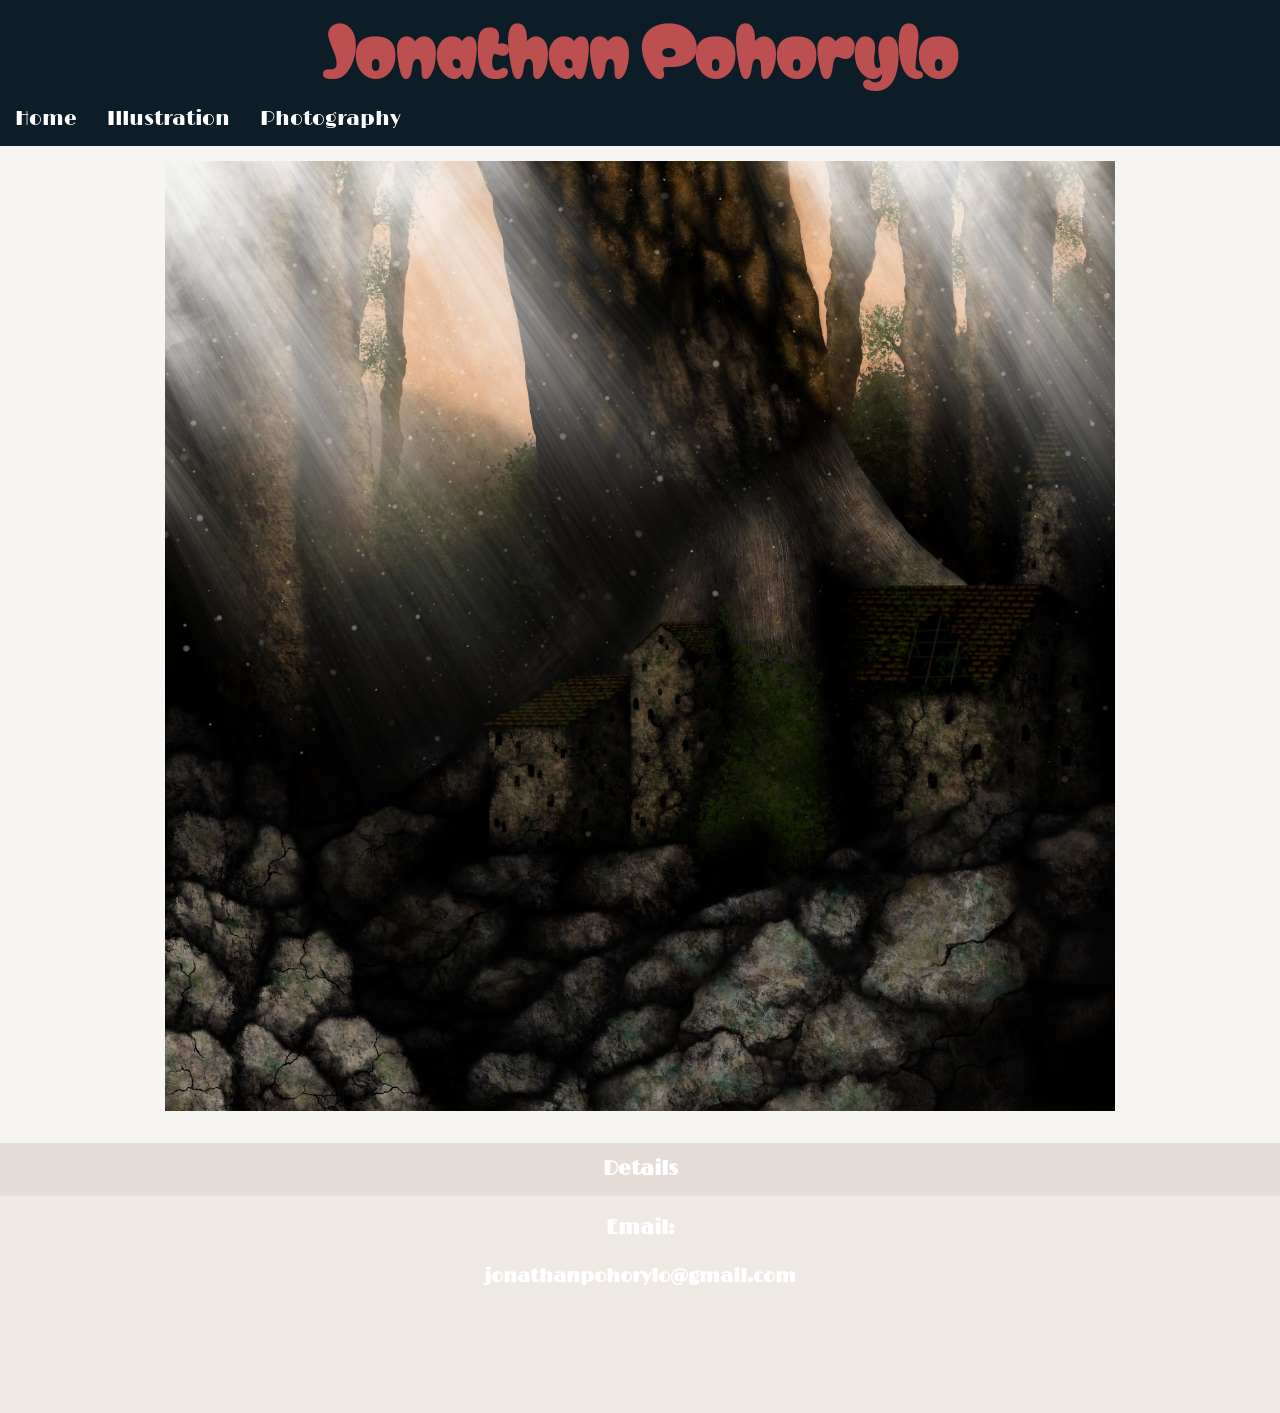
<file: index.html>
<!DOCTYPE html>
<html>
    <head>
        <link rel="preconnect" href="https://fonts.googleapis.com">
<link rel="preconnect" href="https://fonts.gstatic.com" crossorigin>
<link href="https://fonts.googleapis.com/css2?family=Cedarville+Cursive&family=Changa+One:ital@0;1&family=Dancing+Script:wght@400..700&family=Erica+One&family=Limelight&family=Matemasie&family=Playwrite+DE+SAS:wght@100..400&family=Poppins:ital,wght@0,100;0,200;0,300;0,400;0,500;0,600;0,700;0,800;0,900;1,100;1,200;1,300;1,400;1,500;1,600;1,700;1,800;1,900&family=Sonsie+One&display=swap" rel="stylesheet">
       <link rel="preconnect" href="https://fonts.googleapis.com">
<link rel="preconnect" href="https://fonts.gstatic.com" crossorigin>
<link href="https://fonts.googleapis.com/css2?family=Cedarville+Cursive&family=Changa+One:ital@0;1&family=Dancing+Script:wght@400..700&family=Erica+One&family=Limelight&family=Matemasie&family=Playwrite+DE+SAS:wght@100..400&family=Poppins:ital,wght@0,100;0,200;0,300;0,400;0,500;0,600;0,700;0,800;0,900;1,100;1,200;1,300;1,400;1,500;1,600;1,700;1,800;1,900&family=Sonsie+One&display=swap" rel="stylesheet">
<title>Jonathan Pohorylo</title>
        <meta name="viewport" content="width=device-width, initial-scale=1.0">
        <link rel="stylesheet" href="style.css">
        <link rel="icon" type="image/x-icon" href="photo/logo.png">
        <style>
                
              
                .bottom-bar{
                   position: relative;
                   margin-bottom: 0px;
                    bottom: 0;
                    left: 0;
                    width: 100%;
                    height: 30vh;
                    background-color: #EFE9E3;
                }
                @media (min-width: 1000px) {
                    .image{
                        width: 1000px;
                        margin-left: auto;
                        margin-right: auto;
                    }
                }
                    </style>
    </head>
    <body>
        <div class="topnav">
        <h1>Jonathan Pohorylo</h1>
        
<a href="index.html">Home</a>
<a href="illustration.html">Illustration</a>
<a href="photography.html">Photography</a> 
        </div>
        <div class="image">
        <img src="photo/cover.jpg" style=" height: auto; width: 95%; padding: 15px">
        </div>
        <footer>
        <div class="bottom-bar">
        <h2>Details</h2>
        <div class="contant">
        
        <div class="email">
        <h3>Email:</h3>
        <h4>jonathanpohorylo@gmail.com</h4>
        </div>
        </div>
        </div>
        </footer>
    </body>
</html>
</file>
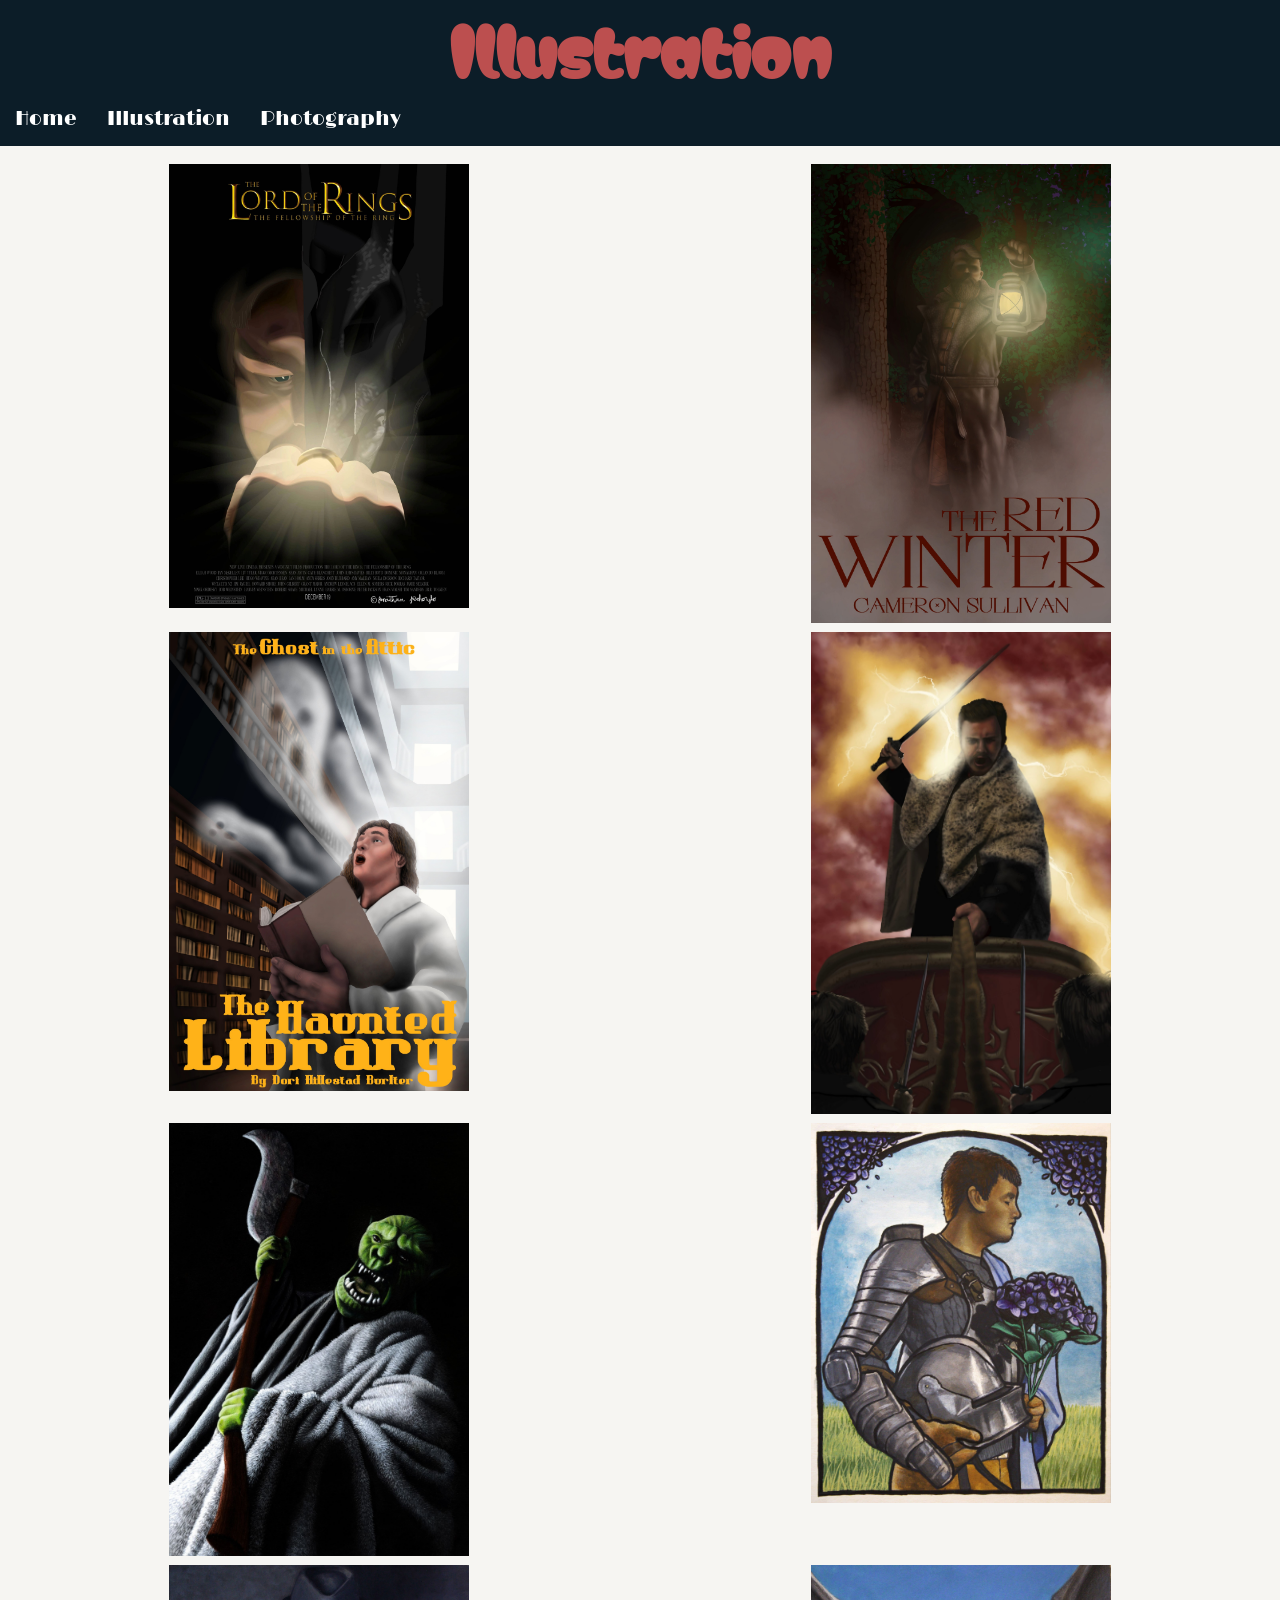
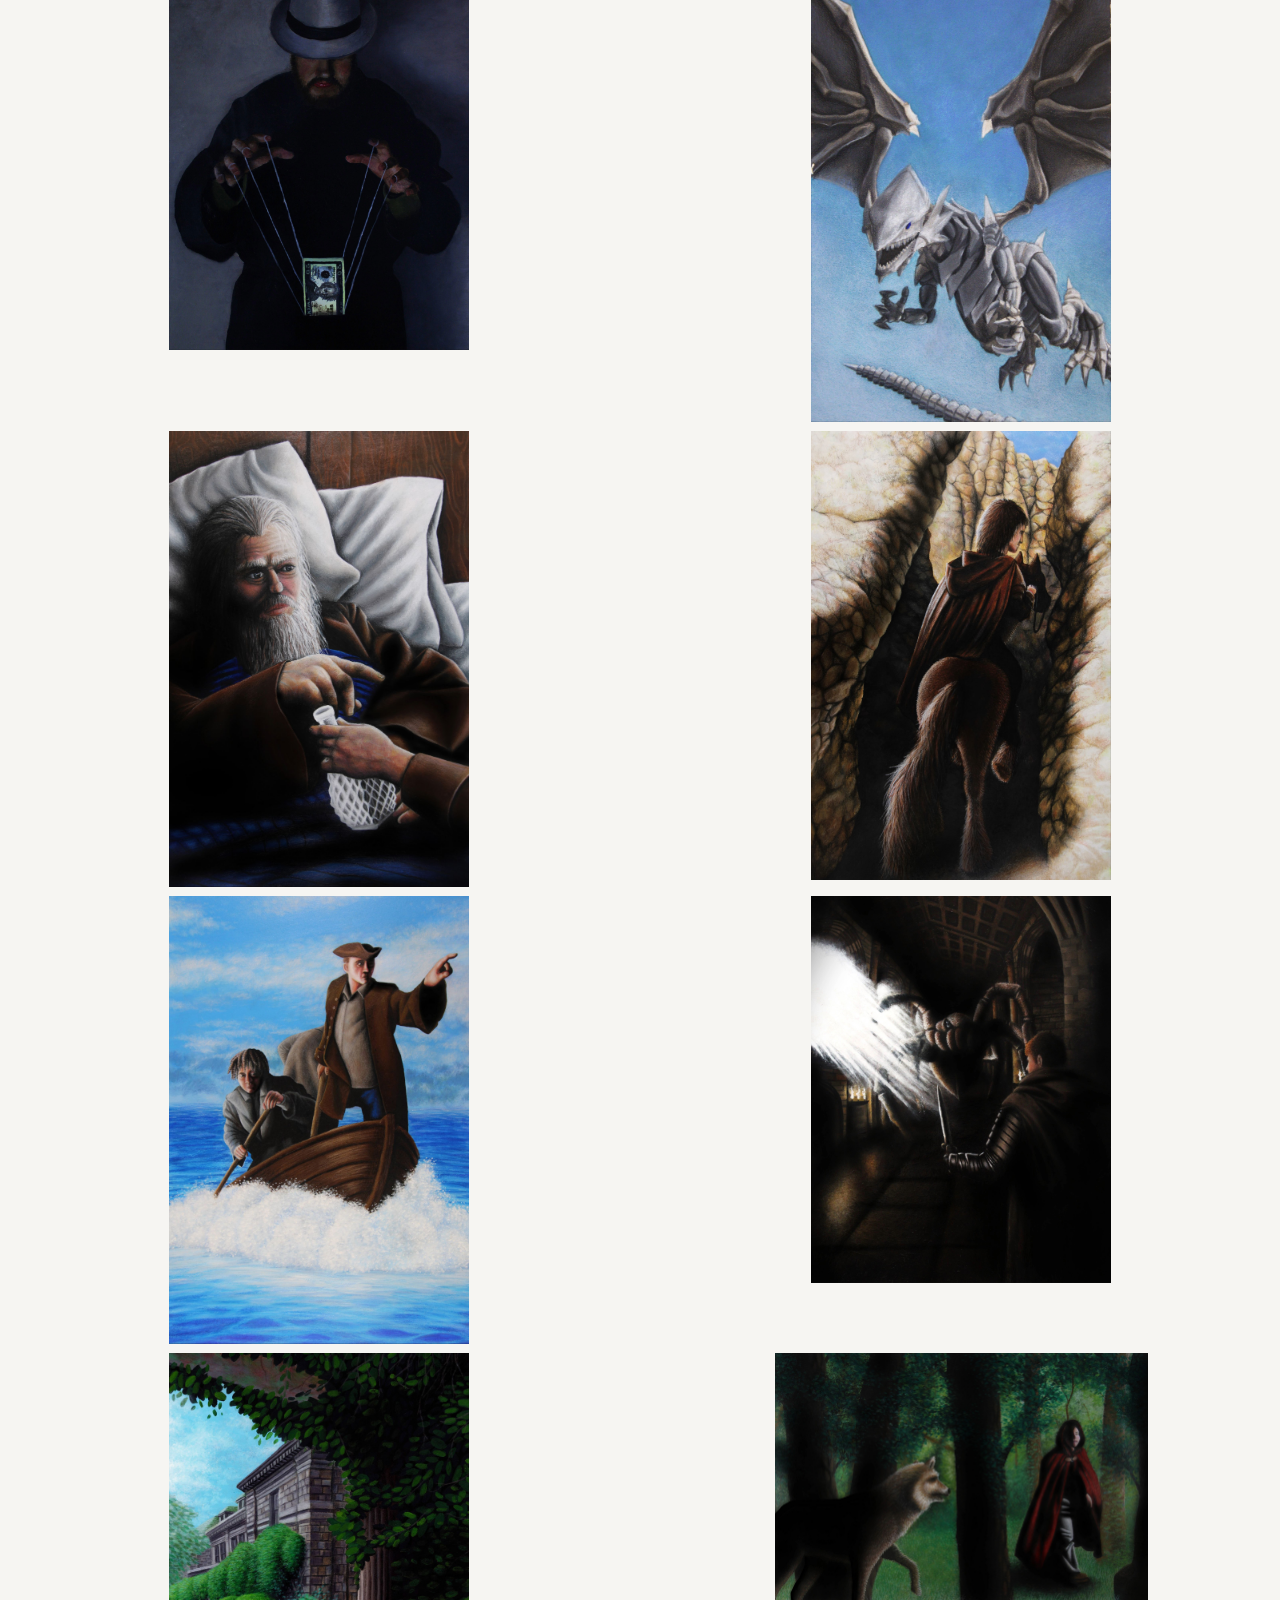
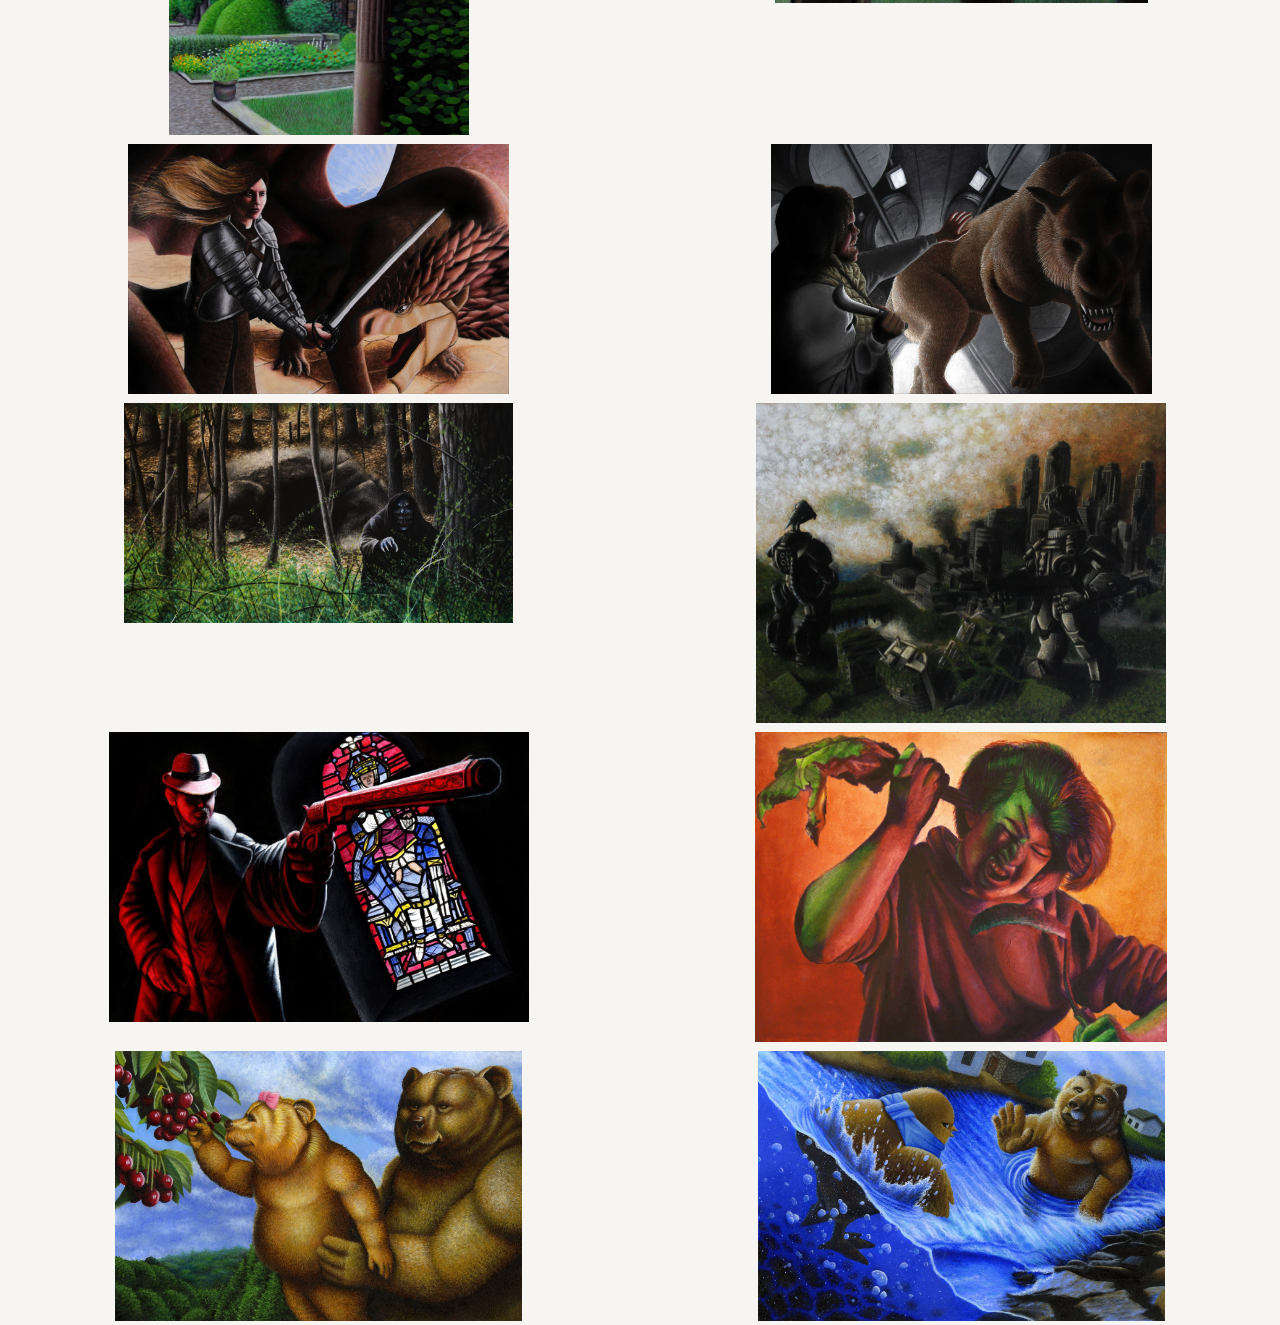
<file: illustration.html>
<!DOCTYPE html>
<html>
    <head>
        <link rel="preconnect" href="https://fonts.googleapis.com">
<link rel="preconnect" href="https://fonts.gstatic.com" crossorigin>
<link href="https://fonts.googleapis.com/css2?family=Cedarville+Cursive&family=Changa+One:ital@0;1&family=Dancing+Script:wght@400..700&family=Erica+One&family=Limelight&family=Matemasie&family=Playwrite+DE+SAS:wght@100..400&family=Poppins:ital,wght@0,100;0,200;0,300;0,400;0,500;0,600;0,700;0,800;0,900;1,100;1,200;1,300;1,400;1,500;1,600;1,700;1,800;1,900&family=Sonsie+One&display=swap" rel="stylesheet">
       <link rel="preconnect" href="https://fonts.googleapis.com">
<link rel="preconnect" href="https://fonts.gstatic.com" crossorigin>
<link href="https://fonts.googleapis.com/css2?family=Cedarville+Cursive&family=Changa+One:ital@0;1&family=Dancing+Script:wght@400..700&family=Erica+One&family=Limelight&family=Matemasie&family=Playwrite+DE+SAS:wght@100..400&family=Poppins:ital,wght@0,100;0,200;0,300;0,400;0,500;0,600;0,700;0,800;0,900;1,100;1,200;1,300;1,400;1,500;1,600;1,700;1,800;1,900&family=Sonsie+One&display=swap" rel="stylesheet">
<title>Jonathan Pohorylo</title>
        <meta name="viewport" content="width=device-width, initial-scale=1.0">
        <link rel="stylesheet" href="style.css">
        <link rel="icon" type="image/x-icon" href="photo/logo.png">
        <style>
            .zoomable .zoomable2 input[type=checkbox]{
                display: flex;
                
            }
            .zoomable .zoomable2 img{
                transform: 0.3s ease;
                cursor: zoom-in;
            }
            .zoomable input[type=checkbox]:checked~img{
                cursor: zoom-out;
                position: fixed;


                @media (max-width: 500px) {
                    
                    border-left: 120px solid white;
                     border-right: 120px solid white;
                     border-top: 100px solid white;
                     border-bottom: 200px solid white;
                     top: 15%;
                     left: 16%; 
                }
                @media (min-width: 768px) {
                  transform: scale(1.5);
                     border-left: 120px solid white;
                     border-right: 120px solid white;
                     border-top: 100px solid white;
                     border-bottom: 200px solid white;
                     top: 15%;
                     left: 16%;   
                }
                @media (max-width: 768px) {
                     transform: scale(1.5);
                     border-left: 115px solid white;
                     border-right: 115px solid white;
                     border-top: 100px solid white;
                     border-bottom: 200px solid white;
                     top: 15%;
                     left: 16%;
                }
                @media (max-width: 780px) {
                     transform: scale(1.50);
                     border-left: 100px solid white;
                     border-right: 100px solid white;
                     border-top: 100px solid white;
                     border-bottom: 200px solid white;
                     top: 15%;
                     left: -10px;
                }
                 @media (min-width: 700px) {
                  transform: scale(1.5);
                     border-left: 140px solid white;
                     border-right: 140px solid white;
                     border-top: 100px solid white;
                     border-bottom: 200px solid white;
                     top: 15%;
                     left: 14%;   
                }
                @media (min-width: 680px) {
                  transform: scale(1.75);
                     border-left: 160px solid white;
                     border-right: 160px solid white;
                     border-top: 100px solid white;
                     border-bottom: 200px solid white;
                     top: 15%;
                     left: 14%;   
                }
                 @media (min-width: 650px) {
                  transform: scale(1.5);
                     border-left: 135px solid white;
                     border-right: 135px solid white;
                     border-top: 100px solid white;
                     border-bottom: 200px solid white;
                     top: 15%;
                     left: 10%;   
                }
                @media (min-width: 600px) {
                  transform: scale(1.5);
                     border-left: 145px solid white;
                     border-right: 145px solid white;
                     border-top: 100px solid white;
                     border-bottom: 200px solid white;
                     top: 15%;
                     left: 8%;   
                }
                @media (min-width: 550px) {
                  transform: scale(1.5);
                     border-left: 160px solid white;
                     border-right: 160px solid white;
                     border-top: 100px solid white;
                     border-bottom: 200px solid white;
                     top: 15%;
                     left: 1%;   
                }
                @media (min-width: 800px) {
                     transform: scale(1.75);
                     border-left: 130px solid white;
                     border-right: 130px solid white;
                     border-top: 100px solid white;
                     border-bottom: 200px solid white;
                     top: 15%;
                     left: 13%;
                }
               @media (min-width: 900px) {
                     transform: scale(1.75);
                     border-left: 160px solid white;
                     border-right: 160px solid white;
                     border-top: 100px solid white;
                     border-bottom: 200px solid white;
                     top: 15%;
                     left: 20%;
                }
                @media (min-width: 1000px) {
                      transform: scale(2);
                    border-left: 170px solid white;
                     border-right: 170px solid white;
                     border-top: 100px solid white;
                     border-bottom: 200px solid white;
                     top: 20%;
                     left: 25%;
                }
                 @media (min-width: 1200px) {
                      transform: scale(2);
                    border-left: 300px solid white;
                     border-right: 300px solid white;
                     border-top: 100px solid white;
                     border-bottom: 200px solid white;
                     top: 20%;
                     left: 15%;
                }
                @media (min-width: 1400px) {
                      transform: scale(2);
                    border-left: 350px solid white;
                     border-right: 350px solid white;
                     border-top: 100px solid white;
                     border-bottom: 200px solid white;
                     top: 20%;
                     left: 15%;
                }
                @media (min-width: 1500px) {
                      transform: scale(2);
                    border-left: 400px solid white;
                     border-right: 400px solid white;
                     border-top: 100px solid white;
                     border-bottom: 200px solid white;
                     top: 20%;
                     left: 18%;
                }
            }
            .zoomable2 input[type=checkbox]:checked~img{
                cursor: zoom-out;
                position: fixed;
                 
                @media (min-width: 768px) {
                     
                     border-left: 60px solid white;
                     border-right: 60px solid white;
                     border-top: 200px solid white;
                     border-bottom: 350px solid white;
                     top: clamp(-50%, 5%, 80%);
                     left: 20%;   
                }
                @media (max-width: 768px) {
                     
                     border-left: 60px solid white;
                     border-right: 60px solid white;
                     border-top: 200px solid white;
                     border-bottom: 350px solid white;
                     top: clamp(-50%, 5%, 80%);
                     left: 20%;
                }
                @media (max-width: 780px) {
                     
                     border-left: 70px solid white;
                     border-right: 110px solid white;
                     border-top: 300px solid white;
                     border-bottom: 450px solid white;
                     
                     left: -10%;
                     margin-top: -10%;
                     
                }
                 @media (min-width: 700px) {
                  
                     border-left: 30px solid white;
                     border-right: 30px solid white;
                     border-top: 200px solid white;
                     border-bottom: 350px solid white;
                     top: clamp(-50%, 5%, 80%);
                     left: 5%;   
                }
                @media (min-width: 680px) {
                  
                     border-left: 50px solid white;
                     border-right: 50px solid white;
                     border-top: 200px solid white;
                     border-bottom: 350px solid white;
                     top: clamp(-50%, 5%, 80%);
                     left: 5%;   
                }
                 @media (min-width: 650px) {
                  
                     border-left: 50px solid white;
                     border-right: 50px solid white;
                     border-top: 200px solid white;
                     border-bottom: 350px solid white;
                     top: clamp(-50%, 5%, 80%);
                     left: -5%;   
                }
                @media (min-width: 600px) {
                  
                     border-left: 40px solid white;
                     border-right: 40px solid white;
                     border-top: 200px solid white;
                     border-bottom: 350px solid white;
                     top: clamp(-50%, 5%, 80%);
                     left: -5%;   
                }
                
                @media (min-width: 540px) {
                  transform: scale(1.1);
                     border-left: 60px solid white;
                     border-right: 180px solid white;
                     border-top: 200px solid white;
                     border-bottom: 450px solid white;
                     top: 10%;
                     left: 3%;   
                }
                @media (min-width: 570px) {
                  transform: scale(1.2);
                     border-left: 65px solid white;
                     border-right: 180px solid white;
                     border-top: 200px solid white;
                     border-bottom: 450px solid white;
                     top: clamp(-50%, 5%, 80%);
                     left: 3%;   
                }
                @media (min-width: 585px) {
                  transform: scale(1.25);
                     border-left: 70px solid white;
                     border-right: 185px solid white;
                     border-top: 200px solid white;
                     border-bottom: 450px solid white;
                     top: clamp(-50%, 5%, 80%);
                     left: 5%;   
                }
                @media (min-width: 800px) {
                     transform: scale(1.75);
                     border-left: 130px solid white;
                     border-right: 130px solid white;
                     border-top: 200px solid white;
                     border-bottom: 300px solid white;
                     top: 15%;
                     left: 8%;
                }
               @media (min-width: 900px) {
                     transform: scale(1.75);
                     border-left: 160px solid white;
                     border-right: 160px solid white;
                     border-top: 300px solid white;
                     border-bottom: 300px solid white;
                     top: 5%;
                     left: 8%;
                }
                @media (min-width: 1000px) {
                      transform: scale(2);
                    border-left: 170px solid white;
                     border-right: 170px solid white;
                     border-top: 200px solid white;
                     border-bottom: 300px solid white;
                     top: 15%;
                     left: 10%;
                }
                 @media (min-width: 1200px) {
                      transform: scale(2.5);
                    border-left: 300px solid white;
                     border-right: 300px solid white;
                     border-top: 200px solid white;
                     border-bottom: 300px solid white;
                     top: 18%;
                     left: 8%;
                }
                @media (min-width: 1400px) {
                      transform: scale(2.8);
                    border-left: 350px solid white;
                     border-right: 350px solid white;
                     border-top: 200px solid white;
                     border-bottom: 300px solid white;
                     top: 23%;
                     left: 8%;
                }
                @media (min-width: 1500px) {
                      transform: scale(2.8);
                    border-left: 400px solid white;
                     border-right: 400px solid white;
                     border-top: 200px solid white;
                     border-bottom: 300px solid white;
                     top: 23%;
                     left: 15%;
                }
            }
            .grid-container{
                display: grid;
                 @media (max-width: 480px) {
                grid-template-columns: 1fr;
                left-padding: -15%;
                justify-items: center;
               }
               @media (max-width: 700px) {
                grid-template-columns: 1fr;
                gap: 5px;
                justify-items: center;
               }
               @media (min-width: 720px) {
                grid-template-columns: 1fr;
                gap: 5px;
                justify-items: center;
               }
               @media (max-width: 760px) {
                grid-template-columns: 1fr;
                gap: 5px;
                justify-items: center;
               }
               @media (min-width: 800px) {
                grid-template-columns: 1fr;
                gap: 5px;
                justify-items: center;
               }
                @media (min-width: 1000px) {
                grid-template-columns: 1fr 1fr;
                gap: 5px;
                justify-items: center;
               }
                @media (min-width: 1500px) {
                grid-template-columns: 1fr 1fr 1fr;
                gap: 5px;
                justify-items: center;
               }
            }
            .zoomable2 {
                 @media (max-width: 480px) {
                     padding-left: 0;
                 }
            }
        </style>
    </head>
    <body>
              <div class="topnav">
        <h1>Illustration</h1>
               
<a href="index.html">Home</a>
<a href="illustration.html">Illustration</a>
<a href="photography.html">Photography</a> 
               </div>
    <br>
    <div class="grid-container">
               <div class="zoomable"> 
                   <label>
                       <input type="checkbox" style="display:none;">
                       <img src="photo/illustration/i1.jpg" title="LOTR movie poster" width="300" style="grid_area: box1;">
                   </label>
               </div>
               <div class="zoomable"> 
                   <label>
                       <input type="checkbox" style="display:none;">
                       <img src="photo/illustration/i2.jpg" title="The Red Winter book cover" width="300" style="grid_area: box2;">
                   </label>
               </div>
               <div class="zoomable"> 
                   <label>
                       <input type="checkbox" style="display:none;">
                       <img src="photo/illustration/i3.jpg" title="The Haunted Library book cover" width="300" style="grid_area: box3;">
                   </label>
               </div>
        
               <div class="zoomable"> 
                   <label>
                       <input type="checkbox" style="display:none;">
                       <img src="photo/illustration/i4.jpg" title="Chariot tarot card" width="300" style="grid_area: box4;">
                   </label>
               </div>
               <div class="zoomable"> 
                   <label>
                       <input type="checkbox" style="display:none;">
                       <img src="photo/illustration/i5.jpg" title="Ork attacking" width="300" style="grid_area: box5;">
                   </label>
               </div>
               <div class="zoomable"> 
                   <label>
                       <input type="checkbox" style="display:none;">
                       <img src="photo/illustration/i6.jpg" title="Knight at funeral, ispire by Mucha" width="300" style="grid_area: box6;">
                   </label>
               </div>
               <div class="zoomable"> 
                   <label>
                       <input type="checkbox" style="display:none;">
                       <img src="photo/illustration/i7.jpg" title="Inspire from Pink Floyd song Money" width="300" style="grid_area: box7;">
                   </label>
               </div>
               <div class="zoomable"> 
                   <label>
                       <input type="checkbox" style="display:none;">
                       <img src="photo/illustration/i8.jpg" title="Blue Eyes White Dragon" width="300" style="grid_area: box8;">
                   </label>
               </div>
               <div class="zoomable"> 
                   <label>
                       <input type="checkbox" style="display:none;">
                       <img src="photo/illustration/i9.jpg" title="Ispire by the book, Water of Life by Grimm brother" width="300" style="grid_area: box9;">
                   </label>
               </div>
               <div class="zoomable"> 
                   <label>
                       <input type="checkbox" style="display:none;">
                       <img src="photo/illustration/i10.jpg" title="Ispire by the book, Water of Life by Grimm brother" width="300" style="grid_area: box10;">
                   </label>
               </div>
               <div class="zoomable"> 
                   <label>
                       <input type="checkbox" style="display:none;">
                       <img src="photo/illustration/i11.jpg" title="Ispire by the book, Treasure Island" width="300" style="grid_area: box11;">
                   </label>
               </div>
               <div class="zoomable"> 
                   <label>
                       <input type="checkbox" style="display:none;">
                       <img src="photo/illustration/i12.jpg" title="Knight fighting the monster" width="300" style="grid_area: box12;">
                   </label>
               </div>
               <div class="zoomable"> 
                   <label>
                       <input type="checkbox" style="display:none;">
                       <img src="photo/illustration/i13.jpg" title="Harkness Memorial State Rark" width="300" style="grid_area: box13;">
                   </label>
               </div>
        
               <div class="zoomable2"> 
                   <label>
                       <input type="checkbox" style="display:none;">
                       <img src="photo/illustration/i14.jpg" title="Ispire by the book, Little Red Riding Hood" height="250" style="grid_area: box14;">
                   </label>
               </div>
               <div class="zoomable2"> 
                   <label>
                       <input type="checkbox" style="display:none;">
                       <img src="photo/illustration/i15.jpg" title="Ispire by the book, LOTR" height="250" style="grid_area: box15;">
                   </label>
               </div>
               <div class="zoomable2"> 
                   <label>
                       <input type="checkbox" style="display:none;">
                       <img src="photo/illustration/i16.jpg" title="Ispire by the book, Children of Dune" height="250" style="grid_area: box16;">
                   </label>
               </div>
               <div class="zoomable2"> 
                   <label>
                       <input type="checkbox" style="display:none;">
                       <img src="photo/illustration/i17.jpg" title="Inspire by the folklore, Black Annis" height="220" style="grid_area: box17;">
                   </label>
               </div>
               <div class="zoomable2"> 
                   <label>
                       <input type="checkbox" style="display:none;">
                       <img src="photo/illustration/i18.jpg" title="Robot apocalypse" height="320" style="grid_area: box18;">
                   </label>
               </div>
               <div class="zoomable2"> 
                   <label>
                       <input type="checkbox" style="display:none;">
                       <img src="photo/illustration/i19.jpg" title="The assassin" height="290" style="grid_area: box19;">
                   </label>
               </div>
               <div class="zoomable2"> 
                   <label>
                       <input type="checkbox" style="display:none;">
                       <img src="photo/illustration/i20.jpg" title="Growing plants out of the ear" height="310" style="grid_area: box20;">
                   </label>
               </div>
               <div class="zoomable2"> 
                   <label>
                       <input type="checkbox" style="display:none;">
                       <img src="photo/illustration/i21.jpg" title="Inspire by the kid story, The Riddle Song" height="270" style="grid_area: box21;">
                   </label>
               </div>
               <div class="zoomable2"> 
                   <label>
                       <input type="checkbox" style="display:none;">
                       <img src="photo/illustration/i22.jpg" title="Inspire by the kid story, The Riddle Song" height="270" style="grid_area: box22;">
                   </label>
               </div>
    </div>
    </body>
</html>
</file>
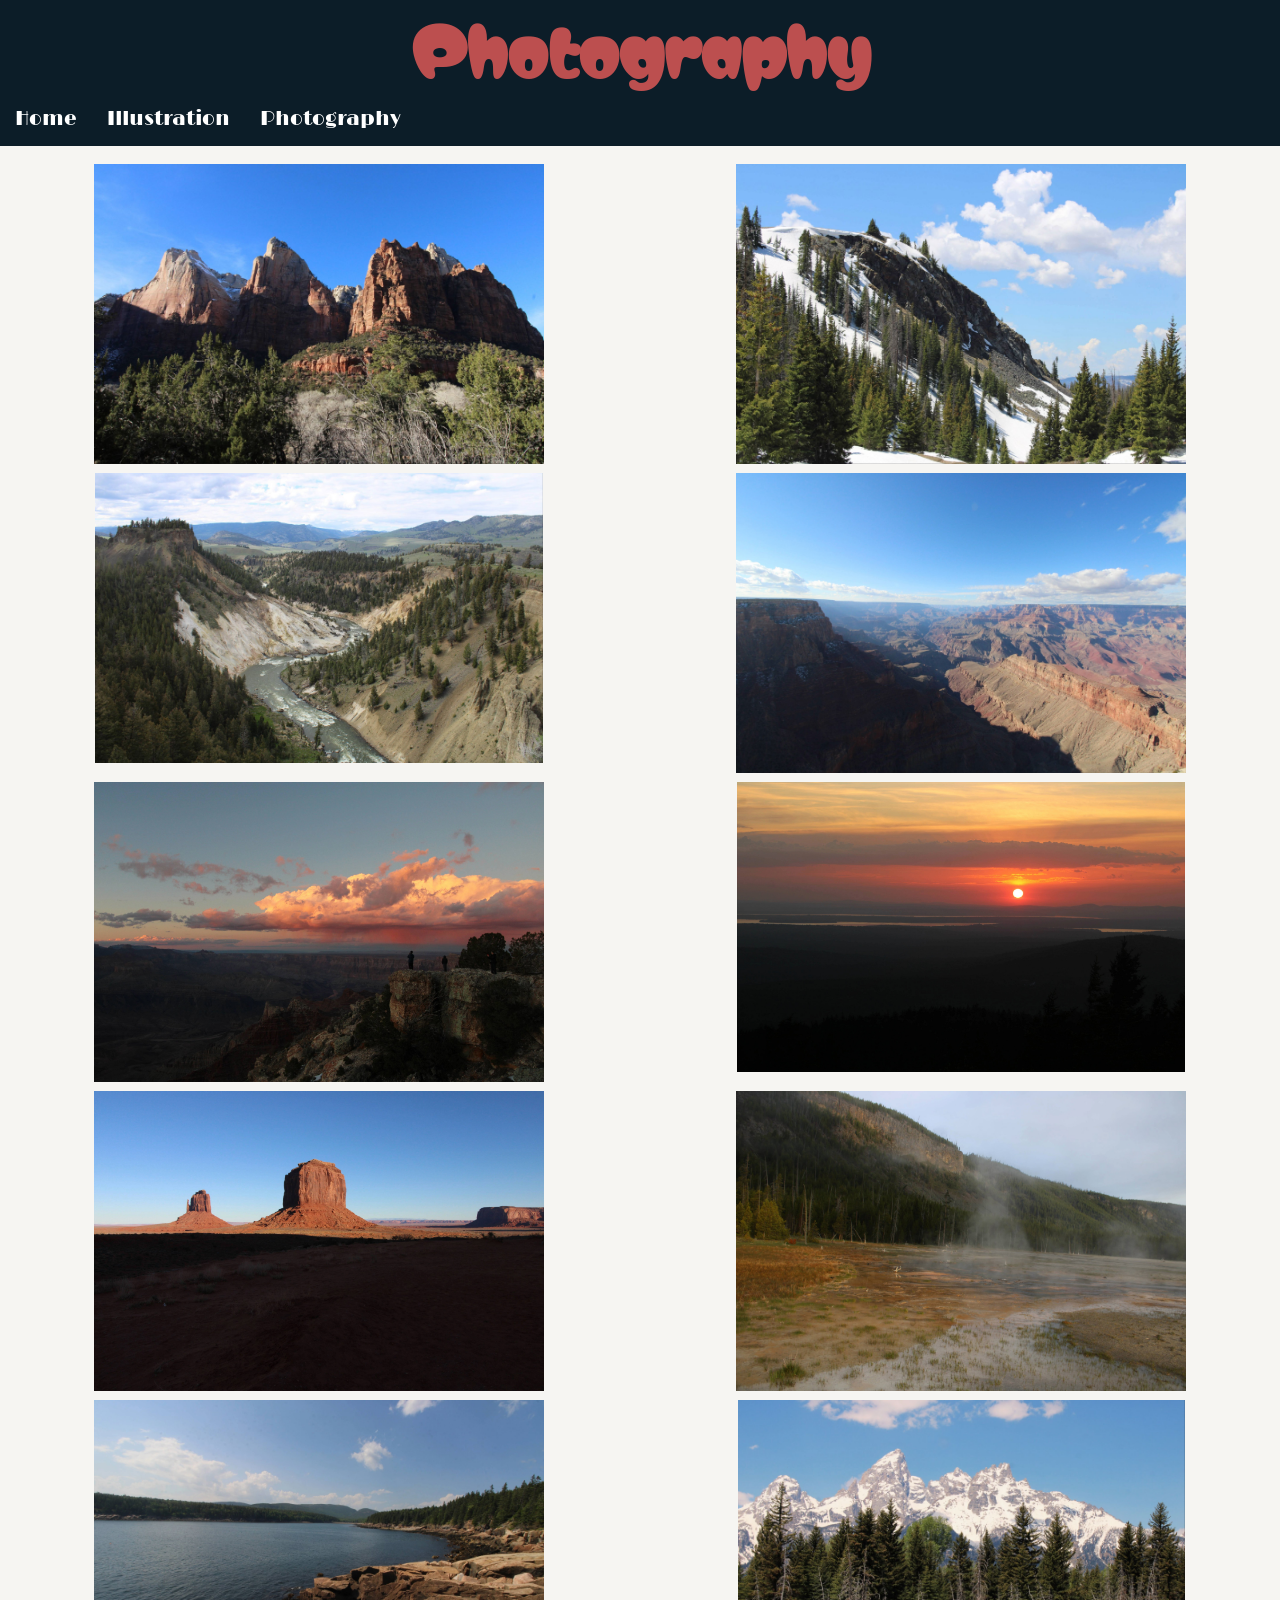
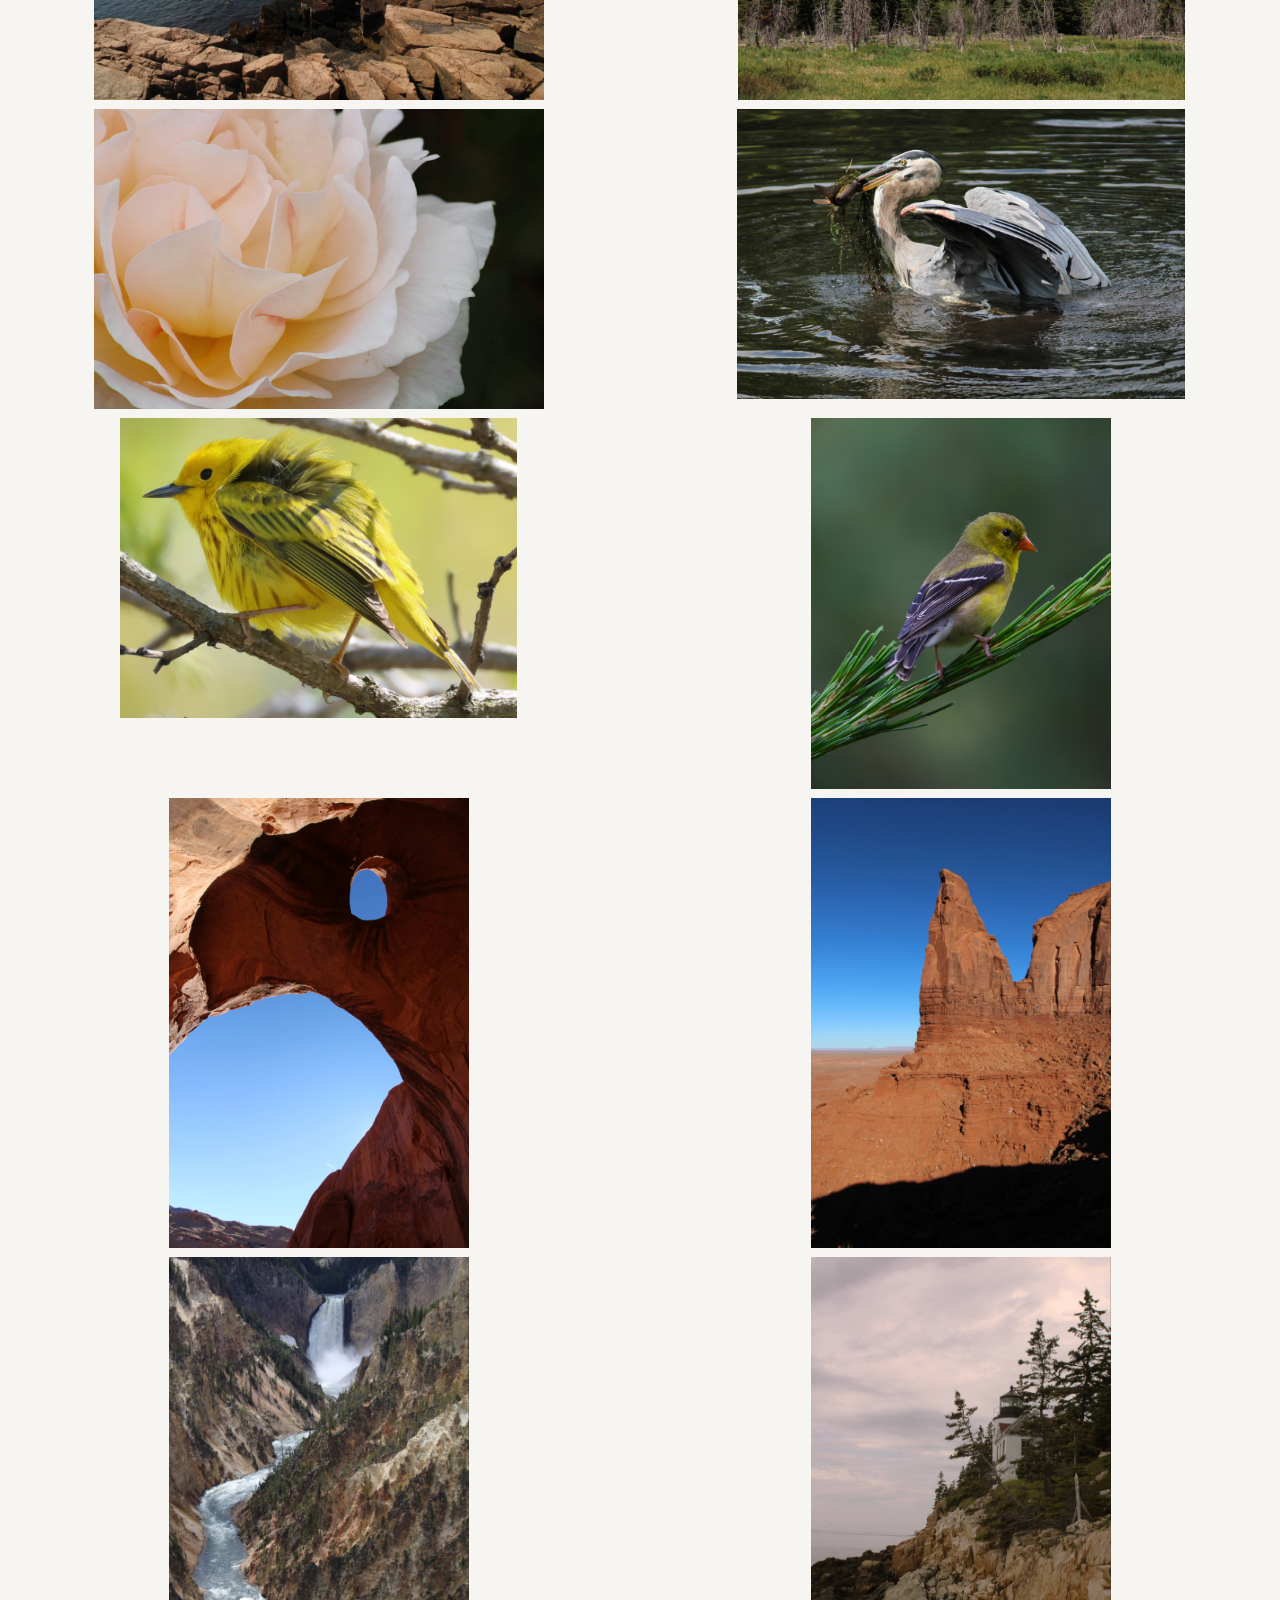
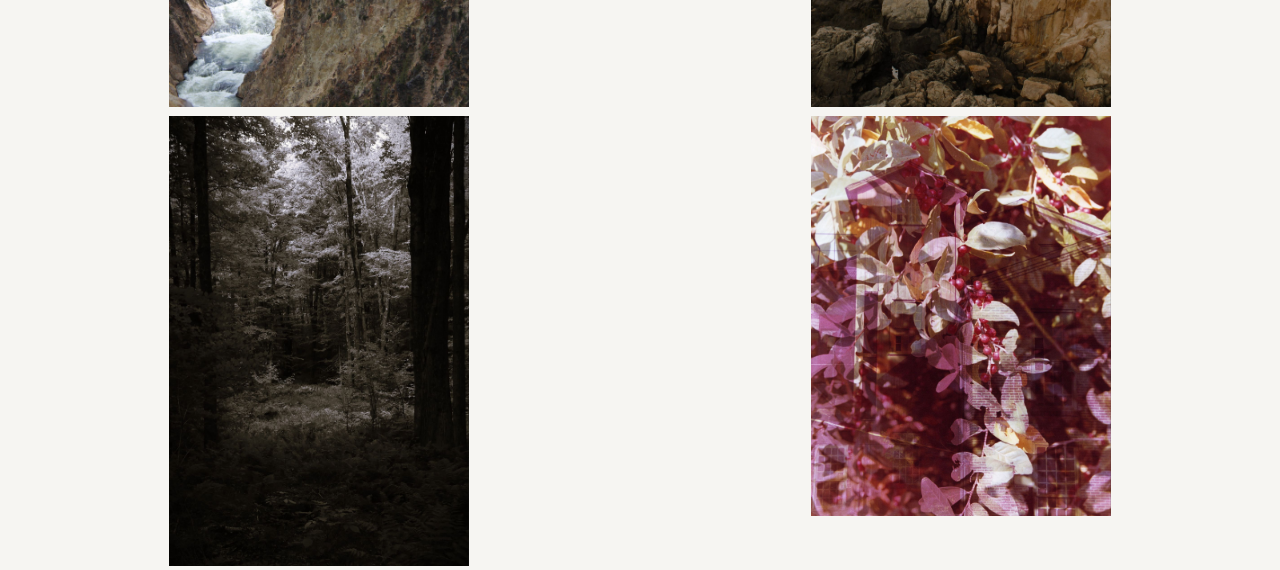
<file: photography.html>
<!DOCTYPE html>
<html>
    <head>
        <link rel="preconnect" href="https://fonts.googleapis.com">
<link rel="preconnect" href="https://fonts.gstatic.com" crossorigin>
<link href="https://fonts.googleapis.com/css2?family=Cedarville+Cursive&family=Changa+One:ital@0;1&family=Dancing+Script:wght@400..700&family=Erica+One&family=Limelight&family=Matemasie&family=Playwrite+DE+SAS:wght@100..400&family=Poppins:ital,wght@0,100;0,200;0,300;0,400;0,500;0,600;0,700;0,800;0,900;1,100;1,200;1,300;1,400;1,500;1,600;1,700;1,800;1,900&family=Sonsie+One&display=swap" rel="stylesheet">
       <link rel="preconnect" href="https://fonts.googleapis.com">
<link rel="preconnect" href="https://fonts.gstatic.com" crossorigin>
<link href="https://fonts.googleapis.com/css2?family=Cedarville+Cursive&family=Changa+One:ital@0;1&family=Dancing+Script:wght@400..700&family=Erica+One&family=Limelight&family=Matemasie&family=Playwrite+DE+SAS:wght@100..400&family=Poppins:ital,wght@0,100;0,200;0,300;0,400;0,500;0,600;0,700;0,800;0,900;1,100;1,200;1,300;1,400;1,500;1,600;1,700;1,800;1,900&family=Sonsie+One&display=swap" rel="stylesheet">
<title>Jonathan Pohorylo</title>
        <meta name="viewport" content="width=device-width, initial-scale=1.0">
        <link rel="stylesheet" href="style.css">
        <link rel="icon" type="image/x-icon" href="photo/logo.png">
        <style>
            .zoomable .zoomable2 input[type=checkbox]{
                display: flex;
                
            }
            .zoomable .zoomable2 img{
                transform: 0.3s ease;
                cursor: zoom-in;
            }
            .zoomable input[type=checkbox]:checked~img{
                cursor: zoom-out;
                position: fixed;
                 
                @media (min-width: 768px) {
                  transform: scale(1.5);
                     border-left: 120px solid white;
                     border-right: 120px solid white;
                     border-top: 100px solid white;
                     border-bottom: 200px solid white;
                     top: 15%;
                     left: 16%;   
                }
                @media (max-width: 768px) {
                     transform: scale(1.5);
                     border-left: 115px solid white;
                     border-right: 115px solid white;
                     border-top: 100px solid white;
                     border-bottom: 200px solid white;
                     top: 15%;
                     left: 16%;
                }
                @media (max-width: 780px) {
                     transform: scale(1.50);
                     border-left: 100px solid white;
                     border-right: 100px solid white;
                     border-top: 100px solid white;
                     border-bottom: 200px solid white;
                     top: 15%;
                     left: -10px;
                }
                 @media (min-width: 700px) {
                  transform: scale(1.5);
                     border-left: 140px solid white;
                     border-right: 140px solid white;
                     border-top: 100px solid white;
                     border-bottom: 200px solid white;
                     top: 15%;
                     left: 14%;   
                }
                @media (min-width: 680px) {
                  transform: scale(1.75);
                     border-left: 160px solid white;
                     border-right: 160px solid white;
                     border-top: 100px solid white;
                     border-bottom: 200px solid white;
                     top: 15%;
                     left: 14%;   
                }
                 @media (min-width: 650px) {
                  transform: scale(1.5);
                     border-left: 135px solid white;
                     border-right: 135px solid white;
                     border-top: 100px solid white;
                     border-bottom: 200px solid white;
                     top: 15%;
                     left: 10%;   
                }
                @media (min-width: 600px) {
                  transform: scale(1.5);
                     border-left: 145px solid white;
                     border-right: 145px solid white;
                     border-top: 100px solid white;
                     border-bottom: 200px solid white;
                     top: 15%;
                     left: 8%;   
                }
                @media (min-width: 550px) {
                  transform: scale(1.5);
                     border-left: 160px solid white;
                     border-right: 160px solid white;
                     border-top: 100px solid white;
                     border-bottom: 200px solid white;
                     top: 15%;
                     left: 1%;   
                }
                @media (min-width: 800px) {
                     transform: scale(1.75);
                     border-left: 130px solid white;
                     border-right: 130px solid white;
                     border-top: 100px solid white;
                     border-bottom: 200px solid white;
                     top: 15%;
                     left: 13%;
                }
               @media (min-width: 900px) {
                     transform: scale(1.75);
                     border-left: 160px solid white;
                     border-right: 160px solid white;
                     border-top: 100px solid white;
                     border-bottom: 200px solid white;
                     top: 15%;
                     left: 20%;
                }
                @media (min-width: 1000px) {
                      transform: scale(2);
                    border-left: 170px solid white;
                     border-right: 170px solid white;
                     border-top: 100px solid white;
                     border-bottom: 200px solid white;
                     top: 20%;
                     left: 25%;
                }
                 @media (min-width: 1200px) {
                      transform: scale(2);
                    border-left: 300px solid white;
                     border-right: 300px solid white;
                     border-top: 100px solid white;
                     border-bottom: 200px solid white;
                     top: 20%;
                     left: 15%;
                }
                @media (min-width: 1400px) {
                      transform: scale(2);
                    border-left: 350px solid white;
                     border-right: 350px solid white;
                     border-top: 100px solid white;
                     border-bottom: 200px solid white;
                     top: 20%;
                     left: 15%;
                }
                @media (min-width: 1500px) {
                      transform: scale(2);
                    border-left: 400px solid white;
                     border-right: 400px solid white;
                     border-top: 100px solid white;
                     border-bottom: 200px solid white;
                     top: 20%;
                     left: 18%;
                }
            }
            .zoomable2 input[type=checkbox]:checked~img{
                cursor: zoom-out;
                position: fixed;
                 
                @media (min-width: 768px) {
                     
                     border-left: 60px solid white;
                     border-right: 60px solid white;
                     border-top: 200px solid white;
                     border-bottom: 350px solid white;
                     top: clamp(-50%, 5%, 80%);
                     left: 20%;   
                }
                @media (max-width: 768px) {
                     
                     border-left: 60px solid white;
                     border-right: 60px solid white;
                     border-top: 200px solid white;
                     border-bottom: 350px solid white;
                     top: clamp(-50%, 5%, 80%);
                     left: 20%;
                }
                @media (max-width: 780px) {
                     
                     border-left: 70px solid white;
                     border-right: 110px solid white;
                     border-top: 300px solid white;
                     border-bottom: 450px solid white;
                     
                     left: -10%;
                     margin-top: -10%;
                     
                }
                 @media (min-width: 700px) {
                  
                     border-left: 30px solid white;
                     border-right: 30px solid white;
                     border-top: 200px solid white;
                     border-bottom: 350px solid white;
                     top: clamp(-50%, 5%, 80%);
                     left: 5%;   
                }
                @media (min-width: 680px) {
                  
                     border-left: 50px solid white;
                     border-right: 50px solid white;
                     border-top: 200px solid white;
                     border-bottom: 350px solid white;
                     top: clamp(-50%, 5%, 80%);
                     left: 5%;   
                }
                 @media (min-width: 650px) {
                  
                     border-left: 50px solid white;
                     border-right: 50px solid white;
                     border-top: 200px solid white;
                     border-bottom: 350px solid white;
                     top: clamp(-50%, 5%, 80%);
                     left: -5%;   
                }
                @media (min-width: 600px) {
                  
                     border-left: 40px solid white;
                     border-right: 40px solid white;
                     border-top: 200px solid white;
                     border-bottom: 350px solid white;
                     top: clamp(-50%, 5%, 80%);
                     left: -5%;   
                }
                
                @media (min-width: 540px) {
                  transform: scale(1.1);
                     border-left: 60px solid white;
                     border-right: 180px solid white;
                     border-top: 200px solid white;
                     border-bottom: 450px solid white;
                     top: 10%;
                     left: 3%;   
                }
                @media (min-width: 570px) {
                  transform: scale(1.2);
                     border-left: 65px solid white;
                     border-right: 180px solid white;
                     border-top: 200px solid white;
                     border-bottom: 450px solid white;
                     top: clamp(-50%, 5%, 80%);
                     left: 3%;   
                }
                @media (min-width: 585px) {
                  transform: scale(1.25);
                     border-left: 70px solid white;
                     border-right: 185px solid white;
                     border-top: 200px solid white;
                     border-bottom: 450px solid white;
                     top: clamp(-50%, 5%, 80%);
                     left: 5%;   
                }
                @media (min-width: 800px) {
                     transform: scale(1.75);
                     border-left: 130px solid white;
                     border-right: 130px solid white;
                     border-top: 200px solid white;
                     border-bottom: 300px solid white;
                     top: 15%;
                     left: 8%;
                }
               @media (min-width: 900px) {
                     transform: scale(1.75);
                     border-left: 160px solid white;
                     border-right: 160px solid white;
                     border-top: 300px solid white;
                     border-bottom: 300px solid white;
                     top: 5%;
                     left: 8%;
                }
                @media (min-width: 1000px) {
                      transform: scale(2);
                    border-left: 170px solid white;
                     border-right: 170px solid white;
                     border-top: 200px solid white;
                     border-bottom: 300px solid white;
                     top: 15%;
                     left: 10%;
                }
                 @media (min-width: 1200px) {
                      transform: scale(2.5);
                    border-left: 300px solid white;
                     border-right: 300px solid white;
                     border-top: 200px solid white;
                     border-bottom: 300px solid white;
                     top: 18%;
                     left: 8%;
                }
                @media (min-width: 1400px) {
                      transform: scale(2.8);
                    border-left: 350px solid white;
                     border-right: 350px solid white;
                     border-top: 200px solid white;
                     border-bottom: 300px solid white;
                     top: 23%;
                     left: 8%;
                }
                @media (min-width: 1500px) {
                      transform: scale(2.8);
                    border-left: 400px solid white;
                     border-right: 400px solid white;
                     border-top: 200px solid white;
                     border-bottom: 300px solid white;
                     top: 23%;
                     left: 15%;
                }
            }
            .grid-container{
                display: grid;
               @media (max-width: 700px) {
                grid-template-columns: 1fr;
                gap: 5px;
                justify-items: center;
               }
               @media (min-width: 720px) {
                grid-template-columns: 1fr;
                gap: 5px;
                justify-items: center;
               }
               @media (max-width: 760px) {
                grid-template-columns: 1fr;
                gap: 5px;
                justify-items: center;
               }
               @media (min-width: 800px) {
                grid-template-columns: 1fr;
                gap: 5px;
                justify-items: center;
               }
                @media (min-width: 1000px) {
                grid-template-columns: 1fr 1fr;
                gap: 5px;
                justify-items: center;
               }
                @media (min-width: 1500px) {
                grid-template-columns: 1fr 1fr 1fr;
                gap: 5px;
                justify-items: center;
               }
            }
            
        </style>
    </head>
    <body>
              <div class="topnav">
        <h1>Photography</h1>
               
<a href="index.html">Home</a>
<a href="illustration.html">Illustration</a>
<a href="photography.html">Photography</a> 
        </div>
               <br>
<div class="grid-container">
               <div class="zoomable2"> 
                   <label>
                       <input type="checkbox" style="display:none;">
                       <img src="photo/photography/p5.jpg" height="300" title="Kings Court mountains in Zion National Park" style="grid_area: box1;">
                   </label>
               </div>
               <div class="zoomable2"> 
                   <label>
                       <input type="checkbox" style="display:none;">
                       <img src="photo/photography/p6.jpg" title="Travel to the peak" height="300" style="grid_area: box2;">
                   </label>
               </div>
               <div class="zoomable2"> 
                   <label>
                       <input type="checkbox" style="display:none;">
                       <img src="photo/photography/p21.jpg" title="Path of the river" height="290" style="grid_area: box2;">
                   </label>
               </div>
               <div class="zoomable2"> 
                   <label>
                       <input type="checkbox" style="display:none;">
                       <img src="photo/photography/p7.jpg" title="Grand Canyon during the day" height="300" style="grid_area: box3;">
                   </label>
               </div>
               <div class="zoomable2"> 
                   <label>
                       <input type="checkbox" style="display:none;">
                       <img src="photo/photography/p8.jpg" title="Grand Canyon during dusk" height="300" style="grid_area: box4;">
                   </label>
               </div>
               <div class="zoomable2"> 
                   <label>
                       <input type="checkbox" style="display:none;">
                       <img src="photo/photography/p3.jpg" title="The eye of dusk" height="290" style="grid_area: box4;">
                   </label>
               </div>
               <div class="zoomable2"> 
                   <label>
                       <input type="checkbox" style="display:none;">
                       <img src="photo/photography/p9.jpg" title="Monument Valley" height="300" style="grid_area: box5;">
                   </label>
               </div>
               <div class="zoomable2"> 
                   <label>
                       <input type="checkbox" style="display:none;">
                       <img src="photo/photography/p10.jpg" title="Yellowstone national park" height="300" style="grid_area: box6;">
                   </label>
               </div>
               <div class="zoomable2"> 
                   <label>
                       <input type="checkbox" style="display:none;">
                       <img src="photo/photography/p11.jpg" title="Acadia national park" height="300" style="grid_area: box7;">
                   </label>
               </div>
               <div class="zoomable2"> 
                   <label>
                       <input type="checkbox" style="display:none;">
                       <img src="photo/photography/p12.jpg" title="Grand Teton national park" height="300" style="grid_area: box8;">
                   </label>
               </div>
               <div class="zoomable2"> 
                   <label>
                       <input type="checkbox" style="display:none;">
                       <img src="photo/photography/p13.jpg" title="Flower of Beauty" height="300" style="grid_area: box9;">
                   </label>
               </div>
               <div class="zoomable2"> 
                   <label>
                       <input type="checkbox" style="display:none;">
                       <img src="photo/photography/p4.jpg" title="Catching prey" height="290" style="grid_area: box10;">
                   </label>
               </div>
               <div class="zoomable2"> 
                   <label>
                       <input type="checkbox" style="display:none;">
                       <img src="photo/photography/p14.jpg" title="Yellow bird" height="300" style="grid_area: box10;">
                   </label>
               </div>
               <div class="zoomable"> 
                   <label>
                       <input type="checkbox" style="display:none;">
                       <img src="photo/photography/p15.jpg" title="Yellow bird" width="300" style="grid_area: box11;">
                   </label>
               </div>
               <div class="zoomable"> 
                   <label>
                       <input type="checkbox" style="display:none;">
                       <img src="photo/photography/p16.jpg" title="Bird formation in Monument Valley" width="300" style="grid_area: box12;">
                   </label>
               </div>
               <div class="zoomable"> 
                   <label>
                       <input type="checkbox" style="display:none;">
                       <img src="photo/photography/p17.jpg" title="Spike in Monument Valley" width="300" style="grid_area: box13;">
                   </label>
               </div>
        
               <div class="zoomable"> 
                   <label>
                       <input type="checkbox" style="display:none;">
                       <img src="photo/photography/p18.jpg" title="Artist point in Yellowstone national park" width="300" style="grid_area: box14;">
                   </label>
               </div>
               <div class="zoomable"> 
                   <label>
                       <input type="checkbox" style="display:none;">
                       <img src="photo/photography/p19.jpg" title="Bass Harbor Head lighthouse in Acadia national park" width="300" style="grid_area: box15;">
                   </label>
               </div>
               <div class="zoomable"> 
                   <label>
                       <input type="checkbox" style="display:none;">
                       <img src="photo/photography/p20.jpg" title="Frame of light" width="300" style="grid_area: box16;">
                   </label>
               </div>
               <div class="zoomable"> 
                   <label>
                       <input type="checkbox" style="display:none;">
                       <img src="photo/photography/p2.jpg" title="Film double eposure" width="300" style="grid_area: box18;">
                   </label>
               </div>
               
    </div>
    </body>
</html>
</file>
<file: style.css>
body{
    margin: 0px;
    background-color: #F6F5F2;
}
.topnav{
    overflow: hidden;
    background-color: #0C1D28;
}
.topnav a{
list-style-type: none;
color: white;
text-decoration: none;
padding: 15px;
display: block;
text-align: center;
float: left;
font-size: clamp(1.25rem, 1.5vw, 2rem);
}
a:hover{
    background-color: #143043;
}
 @media (max-width: 480px) {
                   h1{
                   font-size: -10%;
                   }
               }
 @media (min-width: 500px) {
                   h1{
                   font-size: clamp(3rem, 5vw, 6rem);
                   }
               }
h1{
    text-align: center;
    
    padding-top: 0px;
    padding-bottom: 0px;
    line-height: 0.1;
    color: #BC4F4F;
}
h1{
    font-family: matemasie;
}
h2, h3, h4, a{
    font-family: limelight;
}
.image{
    object-fit: contain;
    display: flex;
    justify-content: center;
    align-items: center;
}
h2{
    text-align: center;
    font-size: clamp(1.25rem, 1.5vw, 2rem);
}
.contant{
    position: relative;
    text-align: center;
}
h2{
    background-color: #E4DDD8;
    padding: clamp(0.9rem, 1vw, 1rem);
    color: white;
}


h3{
    font-size: clamp(1.25rem, 1.5vw, 2rem);
    color: white;
}
h4{
    font-size: clamp(1rem, 1.5vw, 2rem);
    color: white;
}
</file>
